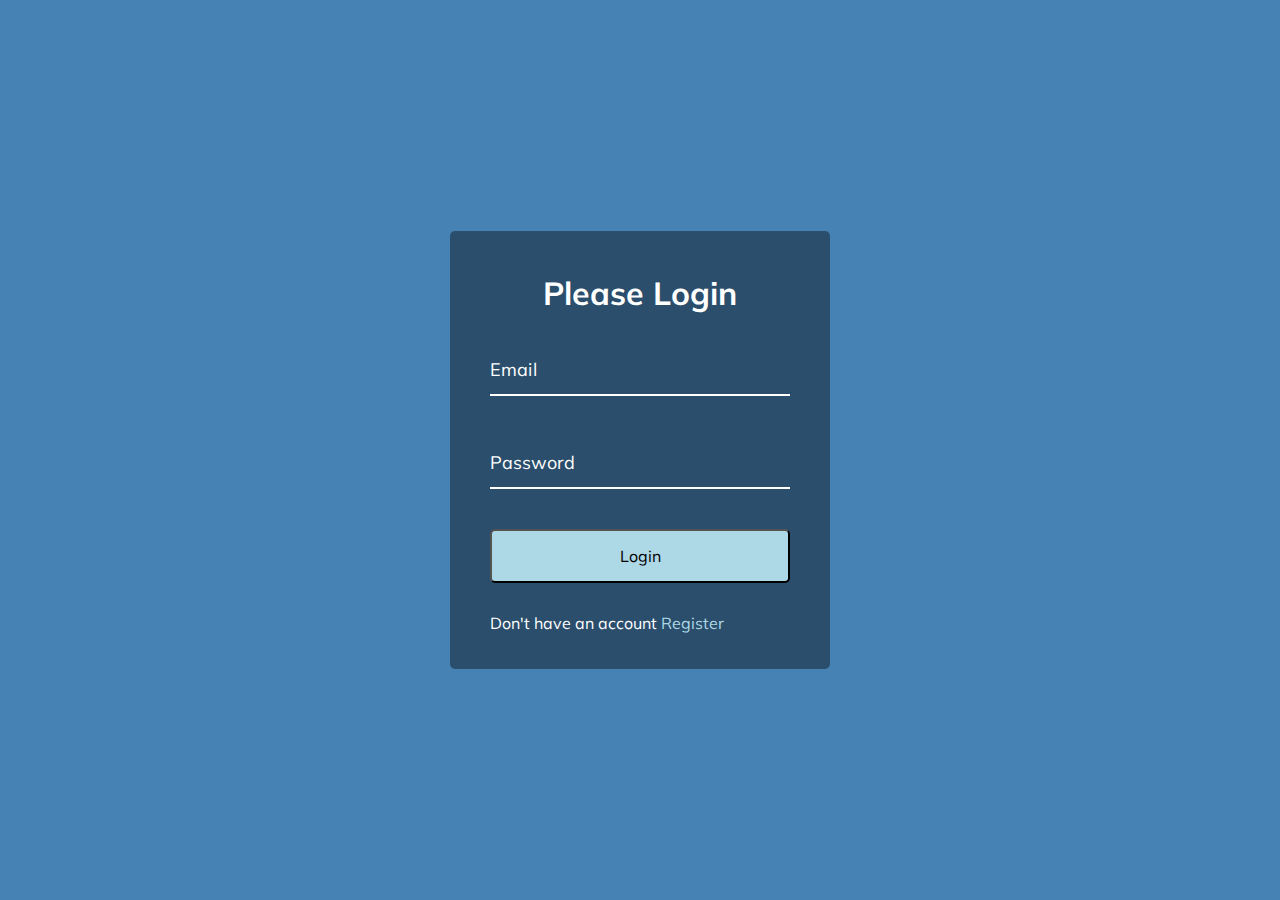
<file: FormWave/index.html>
<!DOCTYPE html>
<html lang="en">
<head>
    <meta charset="UTF-8">
    <meta name="viewport" content="width=device-width, initial-scale=1.0">
    <link rel="stylesheet" href="https://cdnjs.cloudflare.com/ajax/libs/font-awesome/6.5.1/css/all.min.css" 
    integrity="sha512-DTOQO9RWCH3ppGqcWaEA1BIZOC6xxalwEsw9c2QQeAIftl+Vegovlnee1c9QX4TctnWMn13TZye+giMm8e2LwA==" 
    crossorigin="anonymous" referrerpolicy="no-referrer" />
    <link rel="stylesheet" href="style.css">
    <title>Form Input Wave Animation</title>
</head>
<body>
    <div class="container">
        <h1>Please Login</h1>
        <form>
            <div class="form-control">
                <input type="text" required>
                <label>Email</label>
            </div>

            <div class="form-control">
                <input type="password" required>
                <label>Password</label>
            </div>
            
            <button class="btn">Login</button>

            <p class="text">Don't have an account <a href="#">Register</a> </p>
        </form>
    </div>
    <script src="script.js"></script>
</body>
</html>
</file>
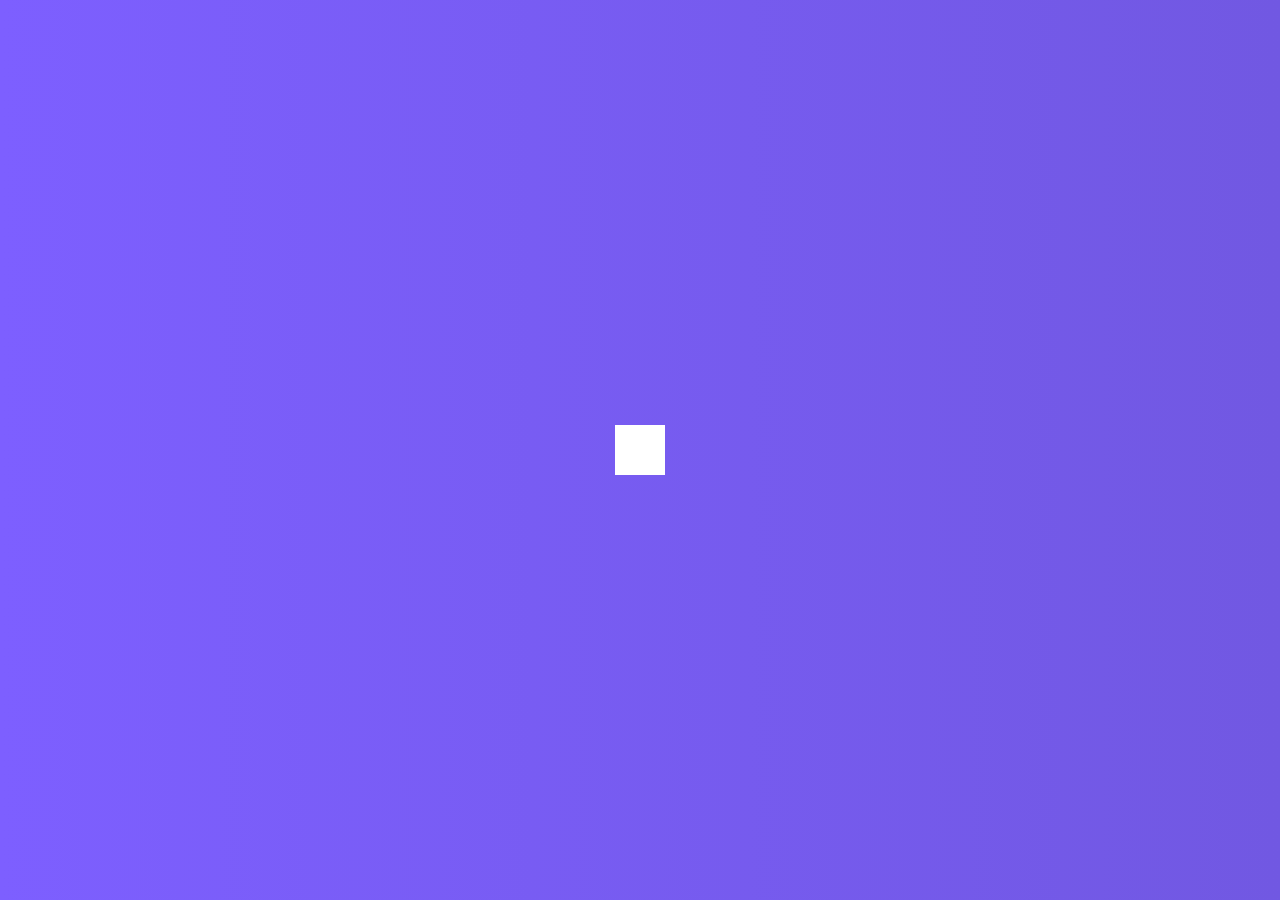
<file: HiddenSearch/index.html>
<!DOCTYPE html>
<html lang="en">
<head>
    <meta charset="UTF-8">
    <meta name="viewport" content="width=device-width, initial-scale=1.0">
    <link rel="stylesheet" href="https://cdnjs.cloudflare.com/ajax/libs/font-awesome/6.5.1/css/all.min.css" 
    integrity="sha512-DTOQO9RWCH3ppGqcWaEA1BIZOC6xxalwEsw9c2QQeAIftl+Vegovlnee1c9QX4TctnWMn13TZye+giMm8e2LwA==" 
    crossorigin="anonymous" referrerpolicy="no-referrer" />
    <link rel="stylesheet" href="style.css">
    <title>Hidden Search</title>
</head>
<body>
    <div class="search">
        <input type="text" class="input" placeholder="Search...">
        <button class="btn">
            <i class="fas fa-search"></i>
        </button>
    </div>
    <script src="script.js"></script>
</body>
</html>
</file>
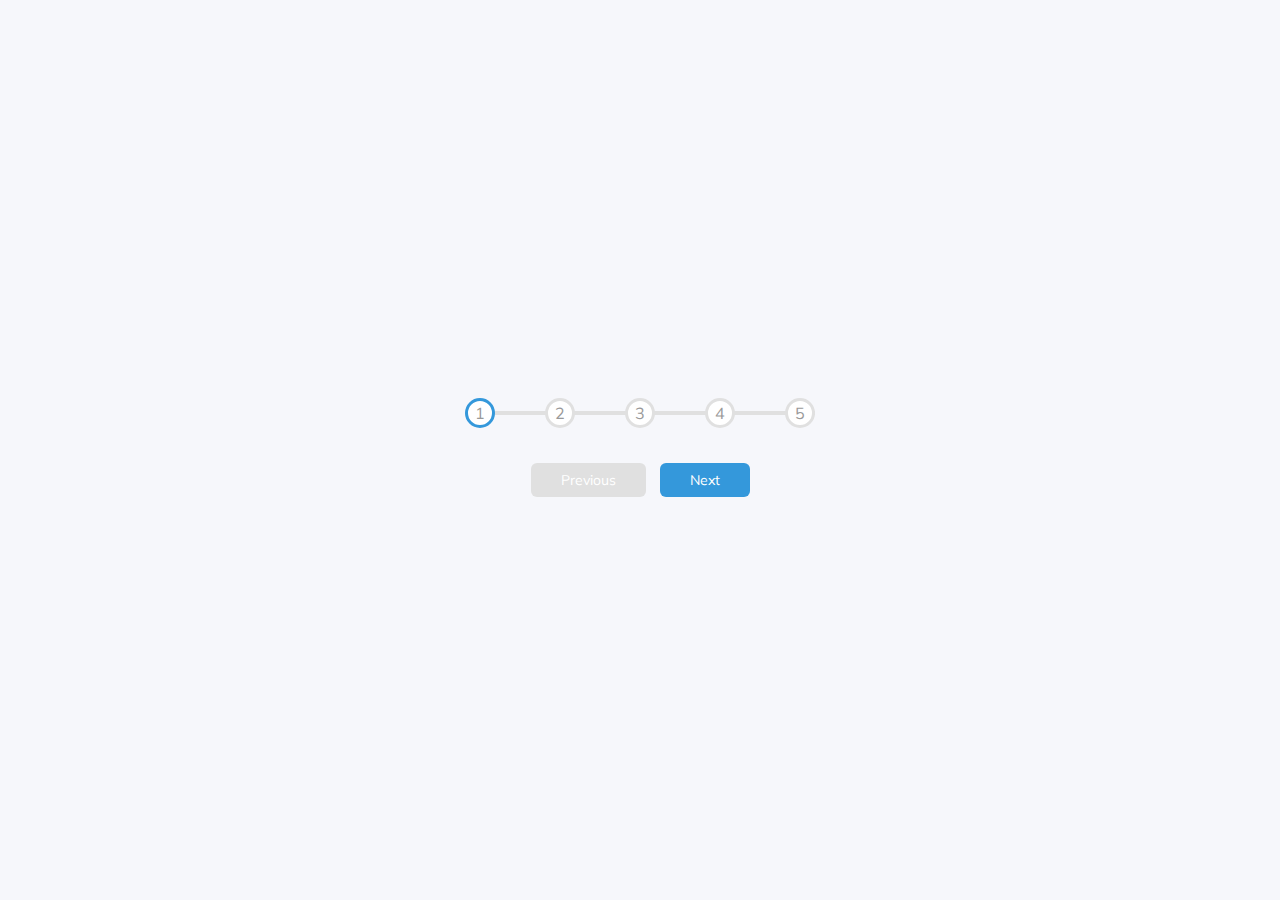
<file: ProgressSteps/index.html>
<!DOCTYPE html>
<html lang="en">
<head>
    <meta charset="UTF-8">
    <meta name="viewport" content="width=device-width, initial-scale=1.0">
    <link rel="stylesheet" href="https://cdnjs.cloudflare.com/ajax/libs/font-awesome/6.5.1/css/all.min.css" 
    integrity="sha512-DTOQO9RWCH3ppGqcWaEA1BIZOC6xxalwEsw9c2QQeAIftl+Vegovlnee1c9QX4TctnWMn13TZye+giMm8e2LwA==" 
    crossorigin="anonymous" referrerpolicy="no-referrer" />
    <link rel="stylesheet" href="style.css">
    <title>Progress Steps</title>
</head>
<body>
    <div class="container">
        <div class="progress-container">
            <div class="progress" id="progress"></div>
            <div class="circle active">1</div>
            <div class="circle">2</div>
            <div class="circle">3</div>
            <div class="circle">4</div>
            <div class="circle">5</div>
        </div>

        <button class="btn" id="prev" disabled>Previous</button>        
        <button class="btn" id="next">Next</button>        
    </div>
    <script src="script.js"></script>
</body>
</html>
</file>
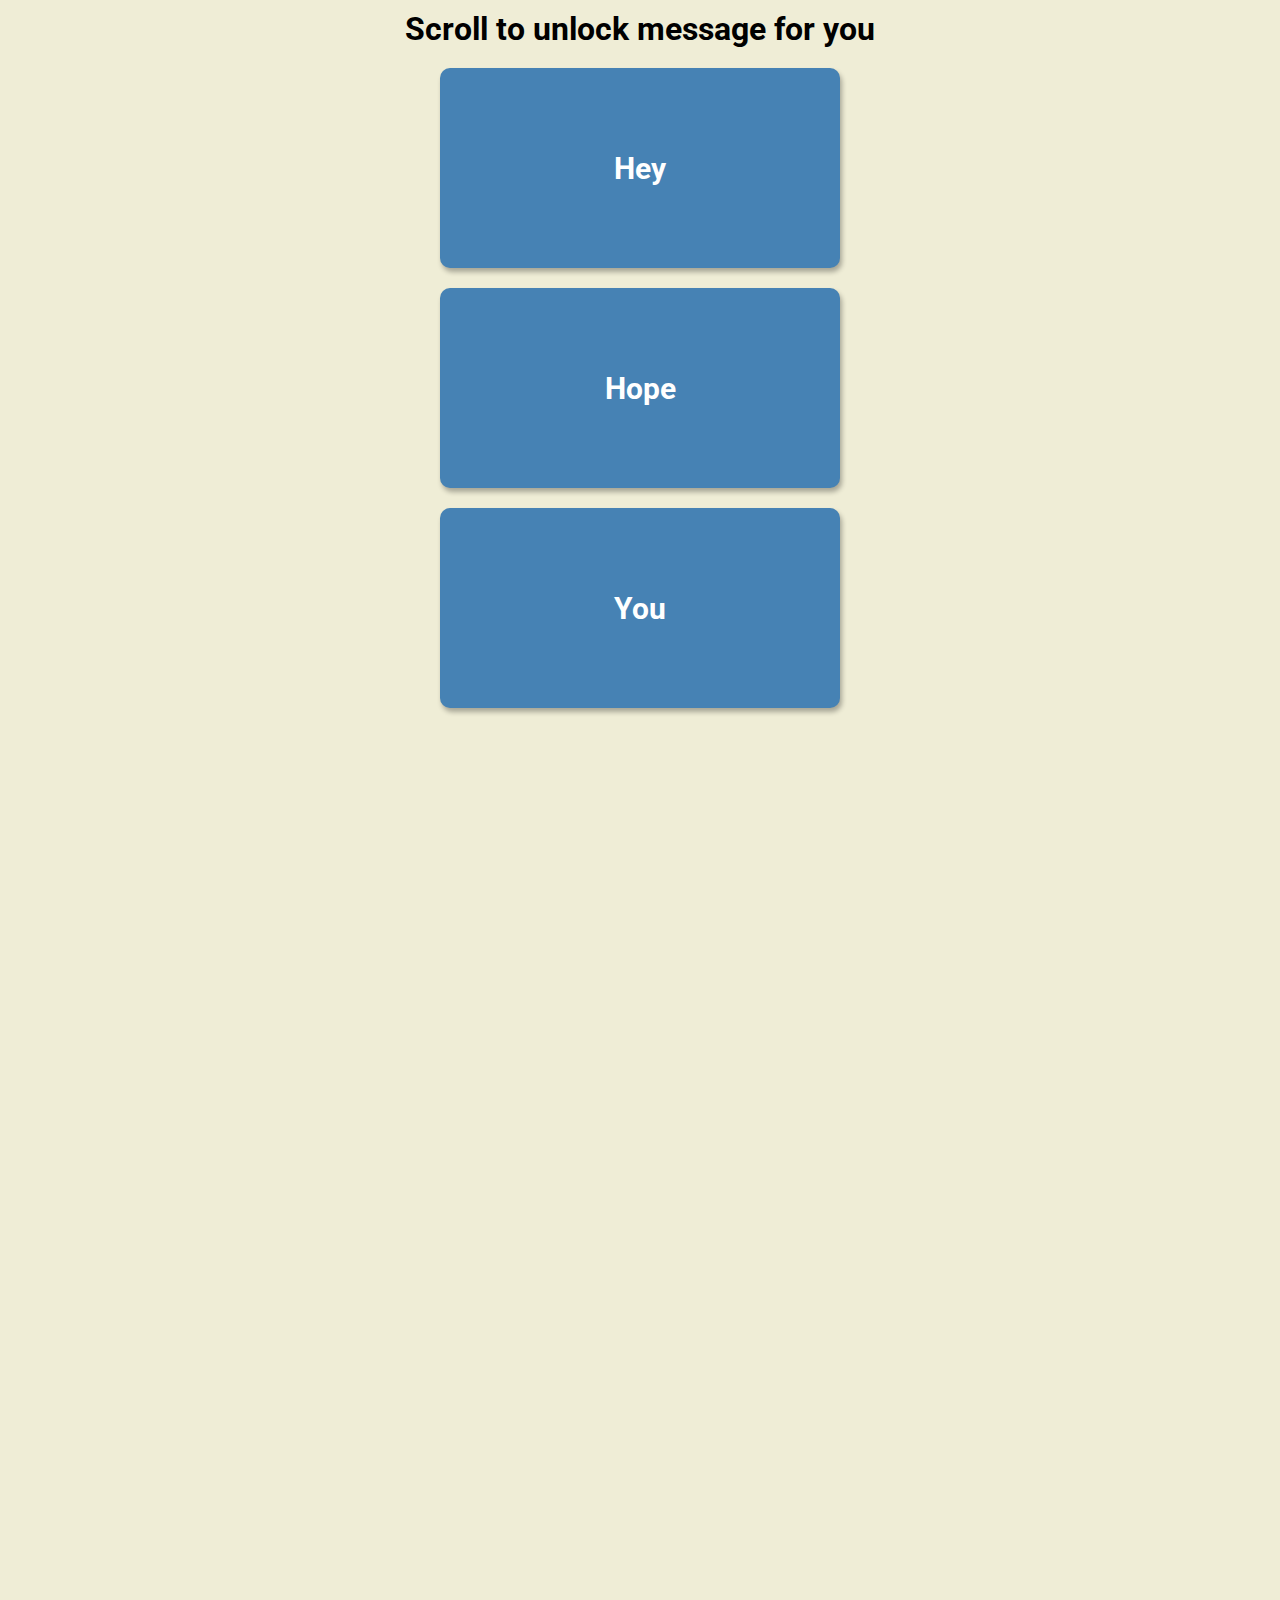
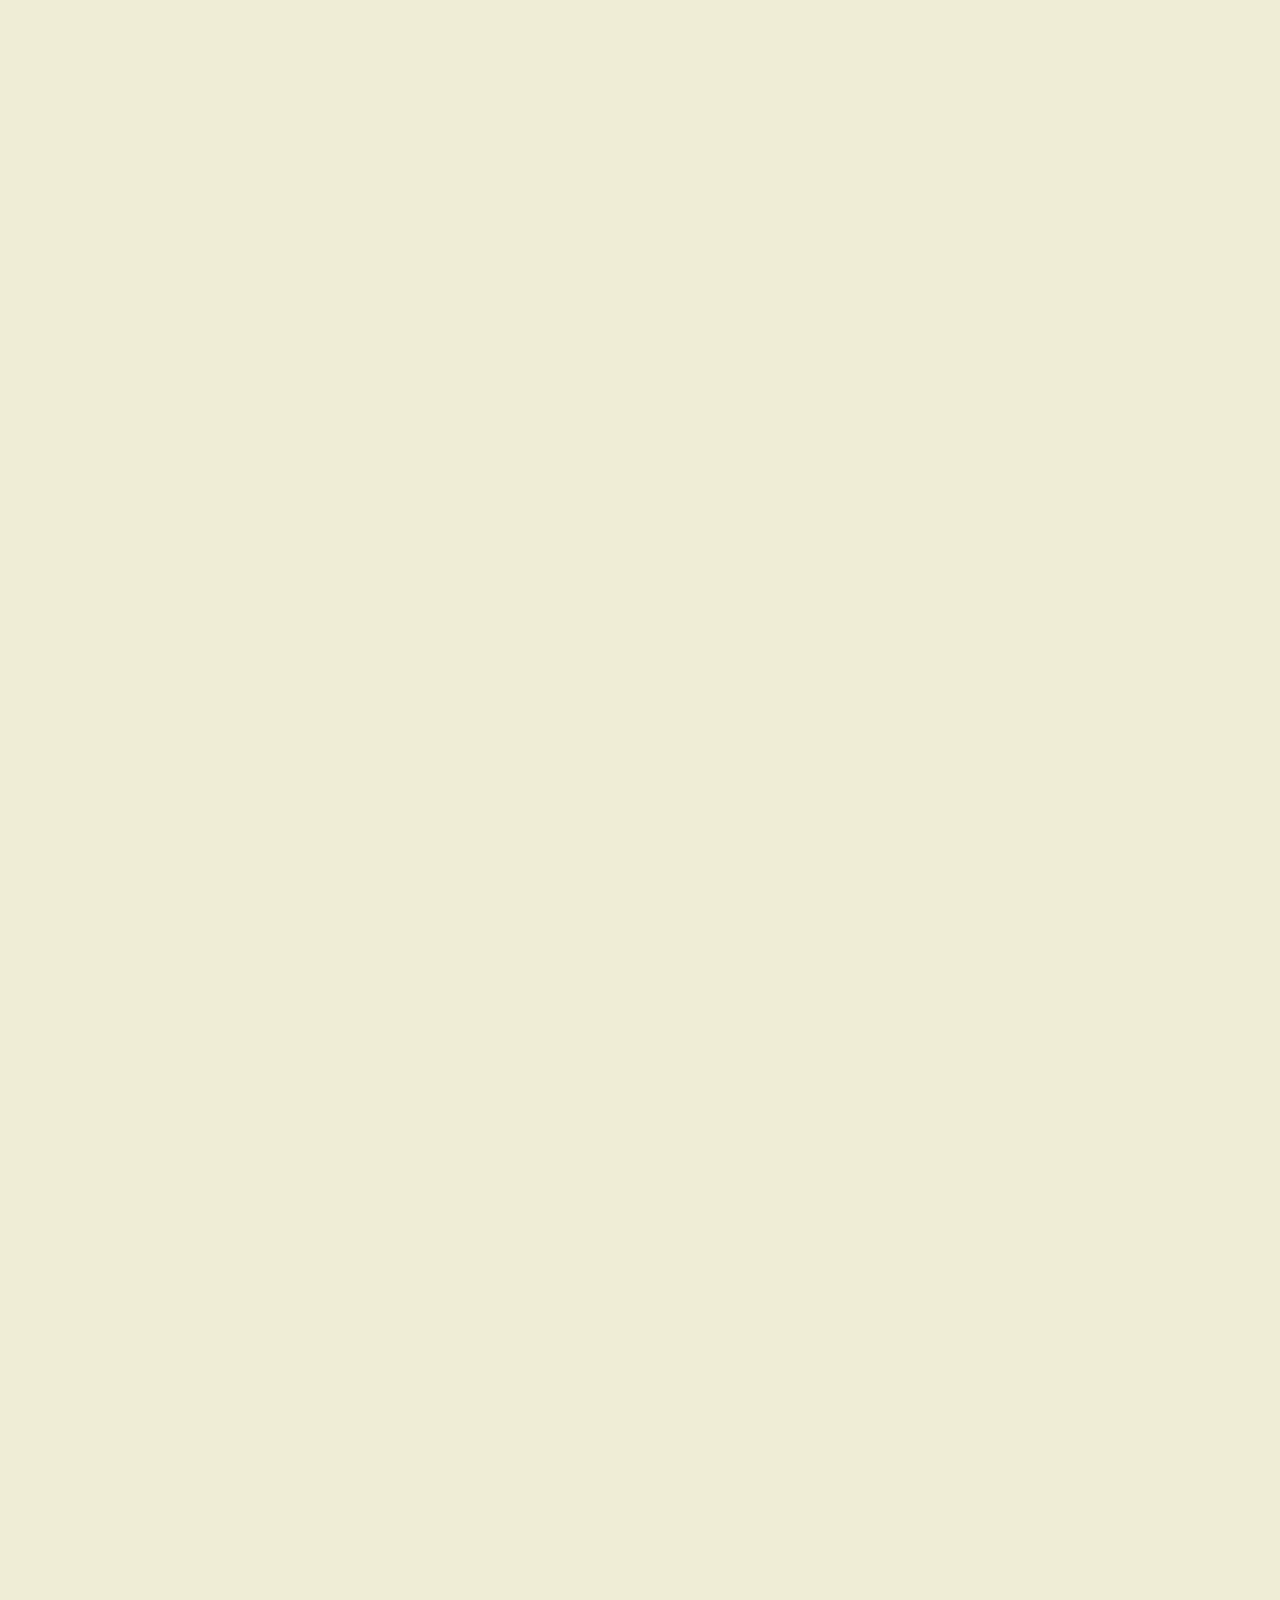
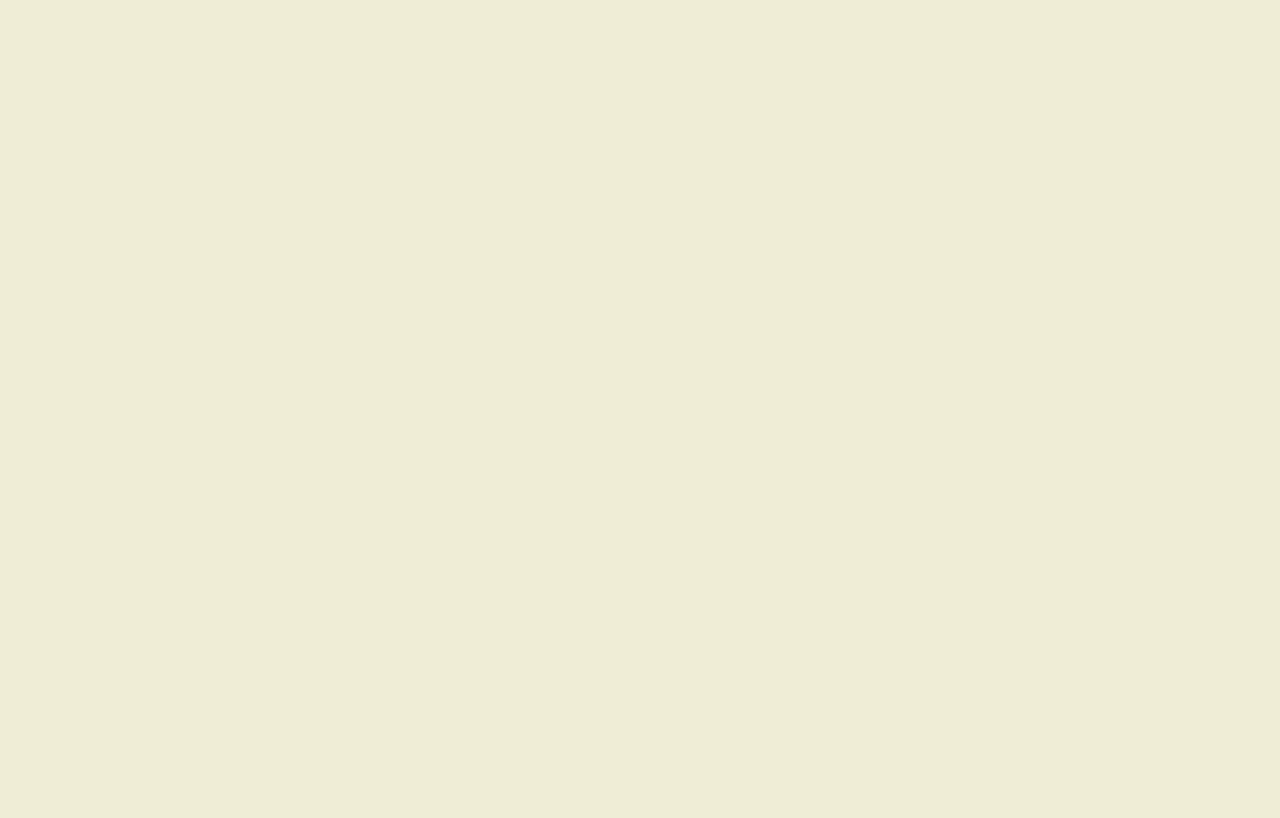
<file: ScrollAnimation/index.html>
<!DOCTYPE html>
<html lang="en">
<head>
    <meta charset="UTF-8">
    <meta name="viewport" content="width=device-width, initial-scale=1.0">
    <link rel="stylesheet" href="https://cdnjs.cloudflare.com/ajax/libs/font-awesome/6.5.1/css/all.min.css" 
    integrity="sha512-DTOQO9RWCH3ppGqcWaEA1BIZOC6xxalwEsw9c2QQeAIftl+Vegovlnee1c9QX4TctnWMn13TZye+giMm8e2LwA==" 
    crossorigin="anonymous" referrerpolicy="no-referrer" />
    <link rel="stylesheet" href="style.css">
    <title>Scroll Animation</title>
</head>
<body>
    <h1>Scroll to unlock message for you</h1>
    <div class="box"><h2>Hey</h2></div>
    <div class="box"><h2>Hope</h2></div>
    <div class="box"><h2>You</h2></div>
    <div class="box"><h2>Are</h2></div>
    <div class="box"><h2>Doing</h2></div>
    <div class="box"><h2>Well</h2></div>
    <div class="box"><h2>And</h2></div>
    <div class="box"><h2>Have</h2></div>
    <div class="box"><h2>A</h2></div>
    <div class="box"><h2>Fantastic</h2></div>
    <div class="box"><h2>Day</h2></div>
    <div class="box"><h2>Wherever</h2></div>
    <div class="box"><h2>You</h2></div>
    <div class="box"><h2>Are</h2></div>
    <div class="box"><h2>In</h2></div>
    <div class="box"><h2>The</h2></div>
    <div class="box"><h2>World</h2></div>
    <div class="box"><h2>Today</h2></div>
    <script src="script.js"></script>
</body>
</html>
</file>
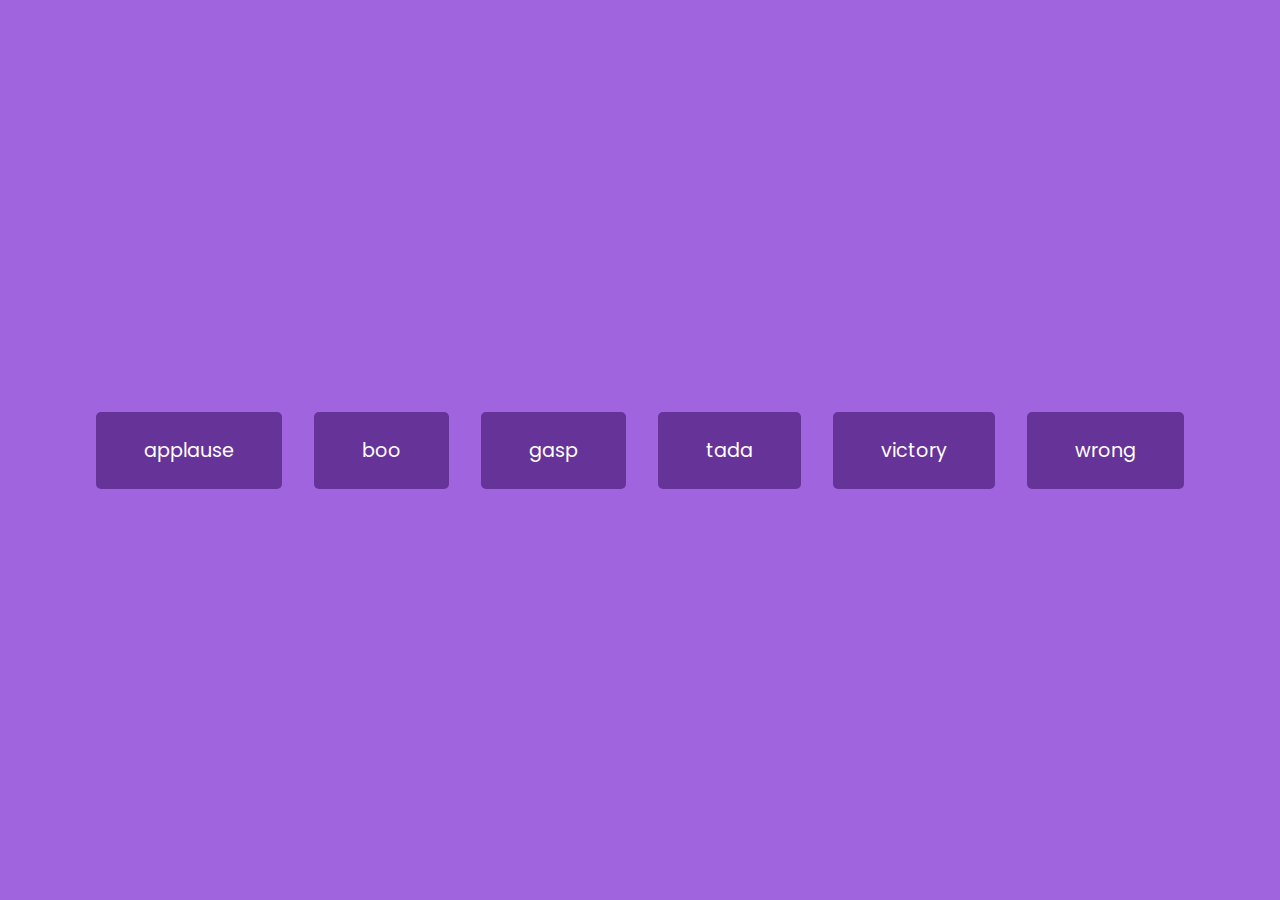
<file: SoundBoard/index.html>
<!DOCTYPE html>
<html lang="en">
<head>
    <meta charset="UTF-8">
    <meta name="viewport" content="width=device-width, initial-scale=1.0">
    <link rel="stylesheet" href="https://cdnjs.cloudflare.com/ajax/libs/font-awesome/6.5.1/css/all.min.css" 
    integrity="sha512-DTOQO9RWCH3ppGqcWaEA1BIZOC6xxalwEsw9c2QQeAIftl+Vegovlnee1c9QX4TctnWMn13TZye+giMm8e2LwA==" 
    crossorigin="anonymous" referrerpolicy="no-referrer" />
    <link rel="stylesheet" href="style.css">
    <title>Sound Board</title>
</head>
<body>
    <audio id="applause" src="sounds/applause.mp3"></audio>
    <audio id="boo" src="sounds/boo.mp3"></audio>
    <audio id="gasp" src="sounds/gasp.mp3"></audio>
    <audio id="tada" src="sounds/tada.mp3"></audio>
    <audio id="victory" src="sounds/victory.mp3"></audio>
    <audio id="wrong" src="sounds/wrong.mp3"></audio>

    <div id="buttons"></div>
    <script src="script.js"></script>
</body>
</html>
</file>
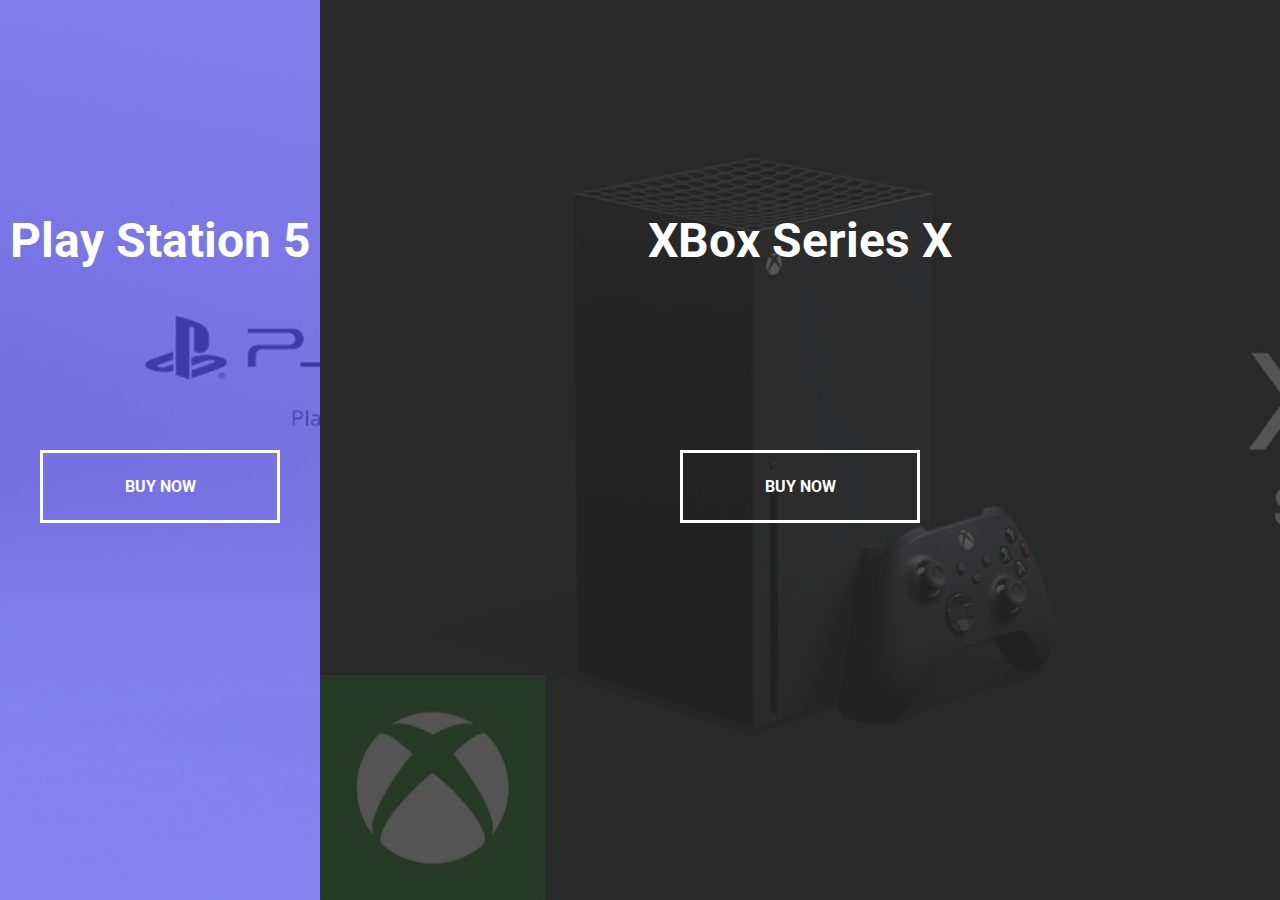
<file: SplitLandingPage/index.html>
<!DOCTYPE html>
<html lang="en">
<head>
    <meta charset="UTF-8">
    <meta name="viewport" content="width=device-width, initial-scale=1.0">
    <link rel="stylesheet" href="https://cdnjs.cloudflare.com/ajax/libs/font-awesome/6.5.1/css/all.min.css" 
    integrity="sha512-DTOQO9RWCH3ppGqcWaEA1BIZOC6xxalwEsw9c2QQeAIftl+Vegovlnee1c9QX4TctnWMn13TZye+giMm8e2LwA==" 
    crossorigin="anonymous" referrerpolicy="no-referrer" />
    <link rel="stylesheet" href="style.css">
    <title>Split Landing Page</title>
</head>
<body>
    <div class="container hover-right">
        <div class="split left">
            <h1>Play Station 5</h1>
            <a href="#" class="btn">Buy Now</a>
        </div>
        
        <div class="split right">
            <h1>XBox Series X</h1>
            <a href="#" class="btn">Buy Now</a>
        </div>
    </div>
    <script src="script.js"></script>
</body>
</html>
</file>
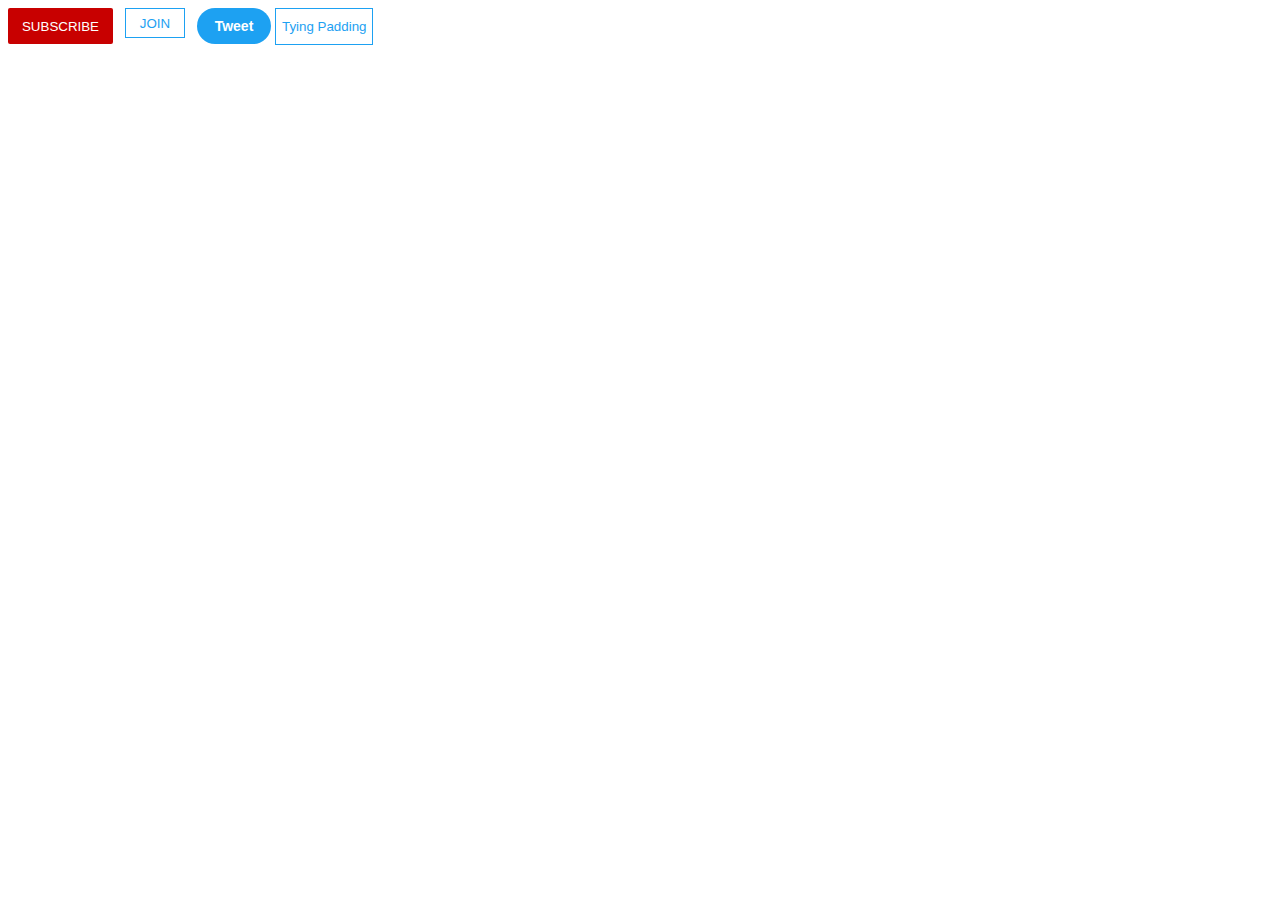
<file: buttons/buttons.html>
<!DOCTYPE html>
<html lang="en">
<head>
    <meta charset="UTF-8">
    <meta name="viewport" content="width=device-width, initial-scale=1.0">
    <title>Buttons</title>
    <link rel="stylesheet" href="style.css">
</head>
<body>
    <button class="subscribe-button">SUBSCRIBE</button>
    <button class="join-button">JOIN</button>
    <button class="tweet-button">Tweet</button>
    <button class="padding-button">Tying Padding</button>
</body>
</html>
</file>
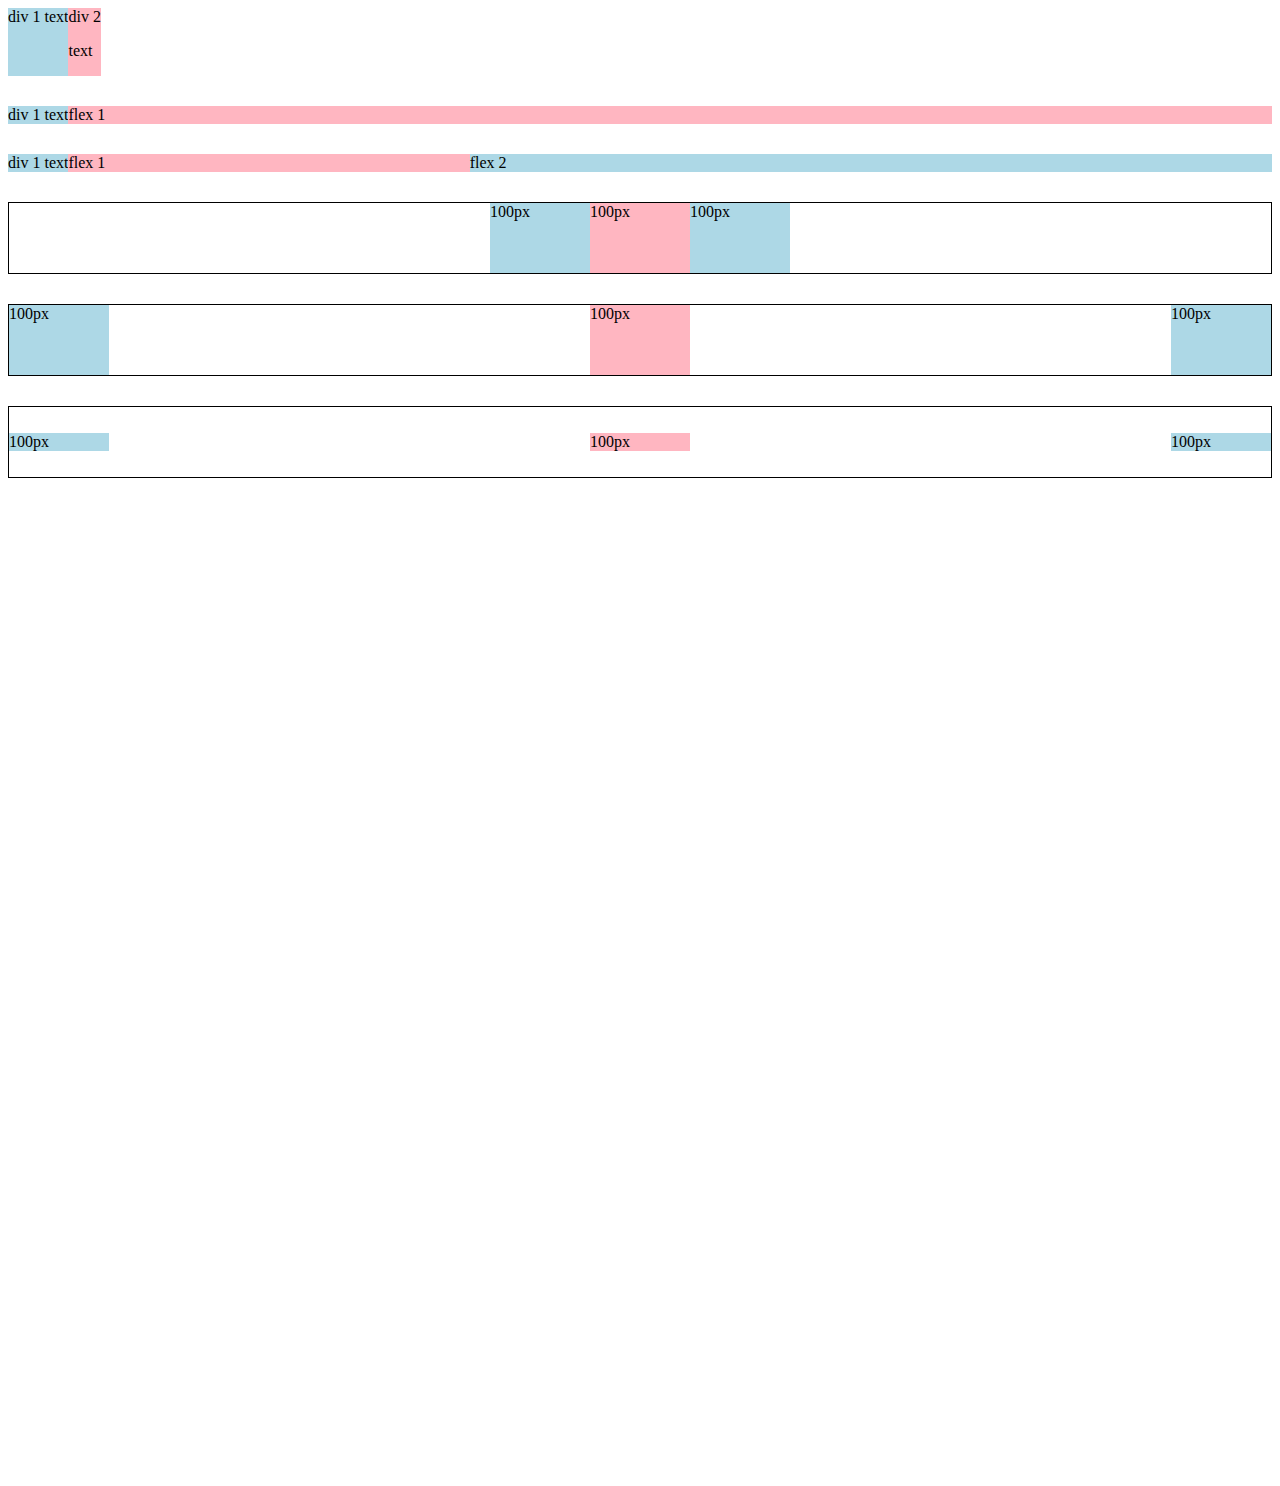
<file: youtubeClone/flexbox.html>
<!DOCTYPE html>
<html lang="en">
<head>
    <meta charset="UTF-8">
    <meta name="viewport" content="width=device-width, initial-scale=1.0">
    <title>Flexbox Practice</title>
</head>
<body style="padding-bottom: 1000px;">
    <div style="
        display: flex; 
        flex-direction: row; ">
        <div style="
        background-color: lightblue;">
            div 1 text
        </div>
        <div style="
        background-color: lightpink;">
            div 2 
            <p>text</p>
        </div>
    </div>

    <div style="
        display: flex; 
        flex-direction: row; 
        margin-top: 30px;">
        <div style="
        background-color: lightblue;">
            div 1 text
        </div>
        <div style="
        background-color: lightpink;
        flex: 1;">
            flex 1
        </div>
    </div>

    <div style="
        display: flex; 
        flex-direction: row; 
        margin-top: 30px;">
        <div style="
        background-color: lightblue;">
            div 1 text
        </div>
        <div style="
        background-color: lightpink;
        flex: 1;">
            flex 1 
        </div>
        <div style="
        background-color: lightblue; 
        flex: 2;">
            flex 2
        </div>
    </div>

    <div style="
        display: flex; 
        flex-direction: row; 
        margin-top: 30px;
        height: 70px;
        border-width: 1px;
        border-style: solid;
        border-color: black;
        justify-content: center;">
        <div style="
        background-color: lightblue;
        width: 100px;">
            100px
        </div>
        <div style="
        background-color: lightpink;
        width: 100px;">
            100px
        </div>
        <div style="
        background-color: lightblue;
        width: 100px;">
            100px
        </div>
    </div>

    <div style="
        display: flex; 
        flex-direction: row; 
        margin-top: 30px;
        height: 70px;
        border-width: 1px;
        border-style: solid;
        border-color: black;
        justify-content: space-between;">
        <div style="
        background-color: lightblue;
        width: 100px;">
            100px
        </div>
        <div style="
        background-color: lightpink;
        width: 100px;">
            100px
        </div>
        <div style="
        background-color: lightblue;
        width: 100px;">
            100px
        </div>
    </div>

    <div style="
        display: flex; 
        flex-direction: row; 
        margin-top: 30px;
        height: 70px;
        border-width: 1px;
        border-style: solid;
        border-color: black;
        justify-content: space-between;
        align-items: center;">
        <div style="
        background-color: lightblue;
        width: 100px;">
            100px
        </div>
        <div style="
        background-color: lightpink;
        width: 100px;">
            100px
        </div>
        <div style="
        background-color: lightblue;
        width: 100px;">
            100px
        </div>
    </div>
</body>
</html>
</file>
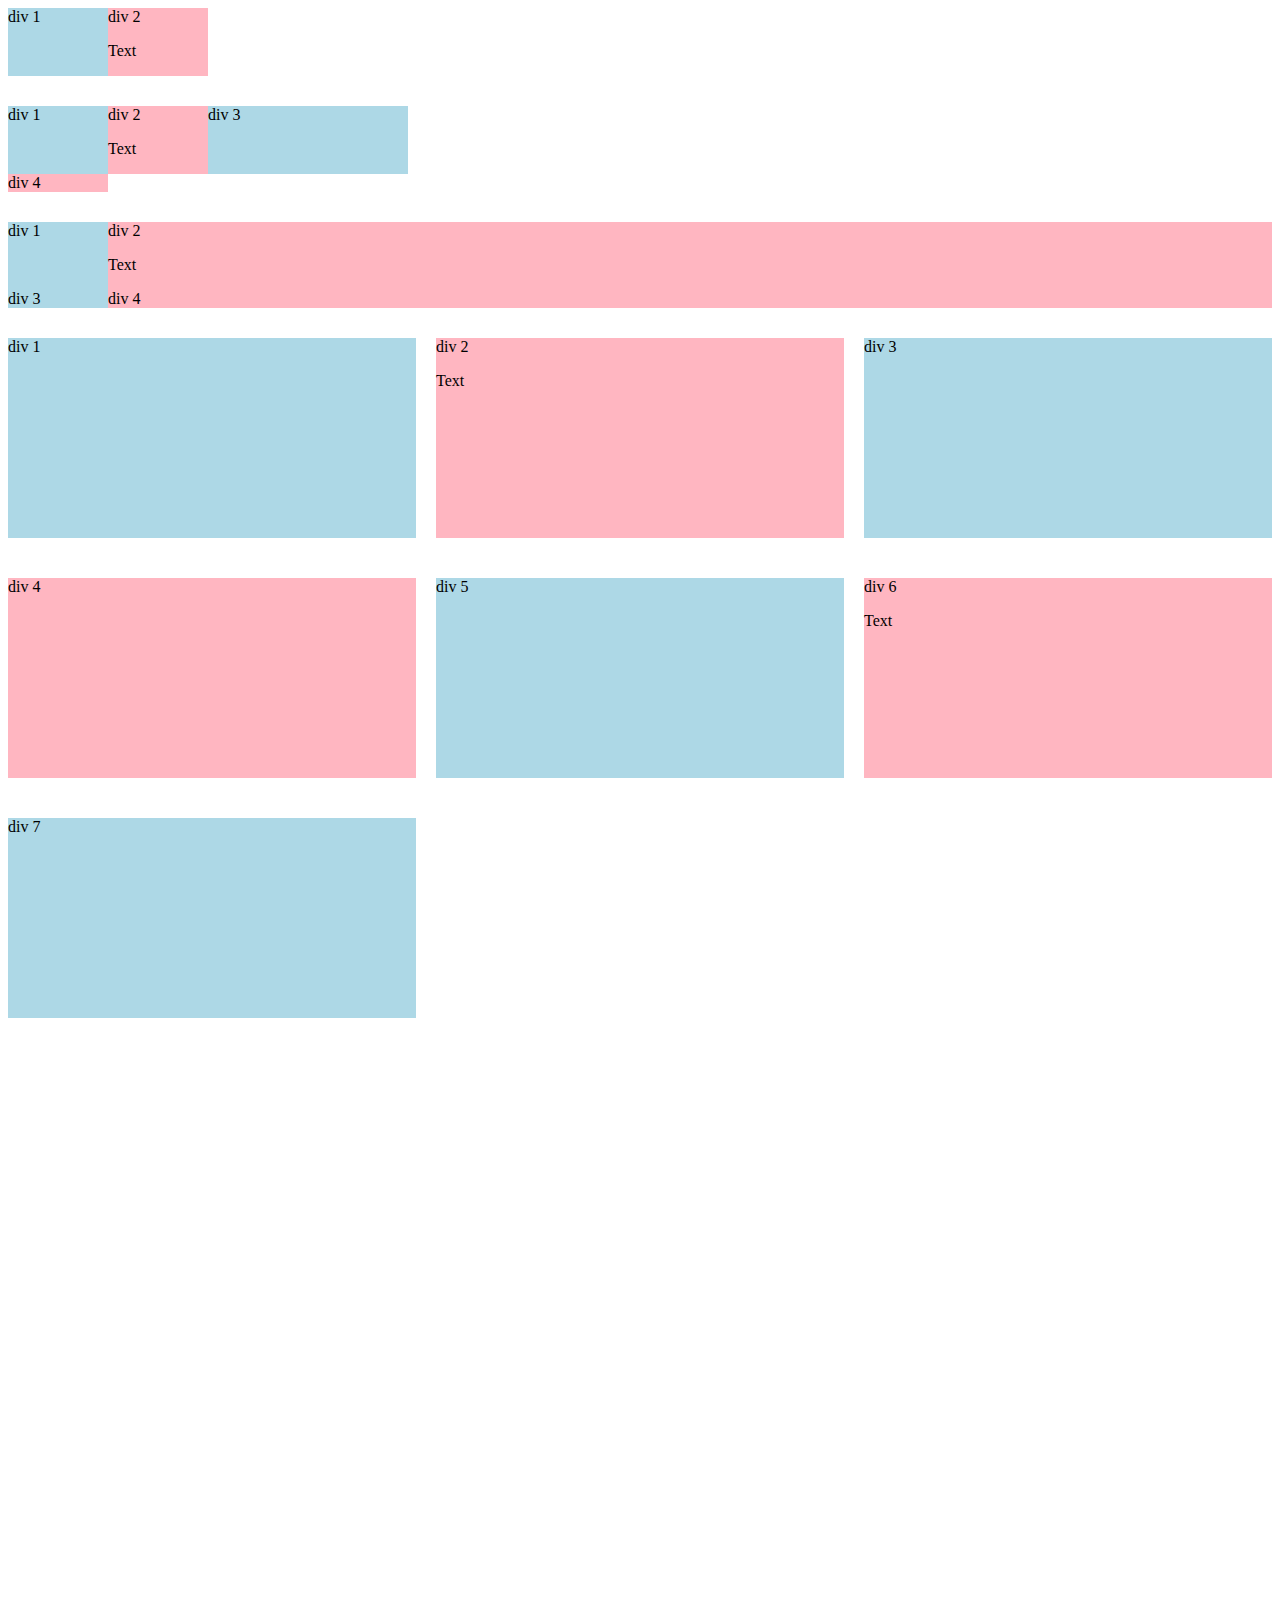
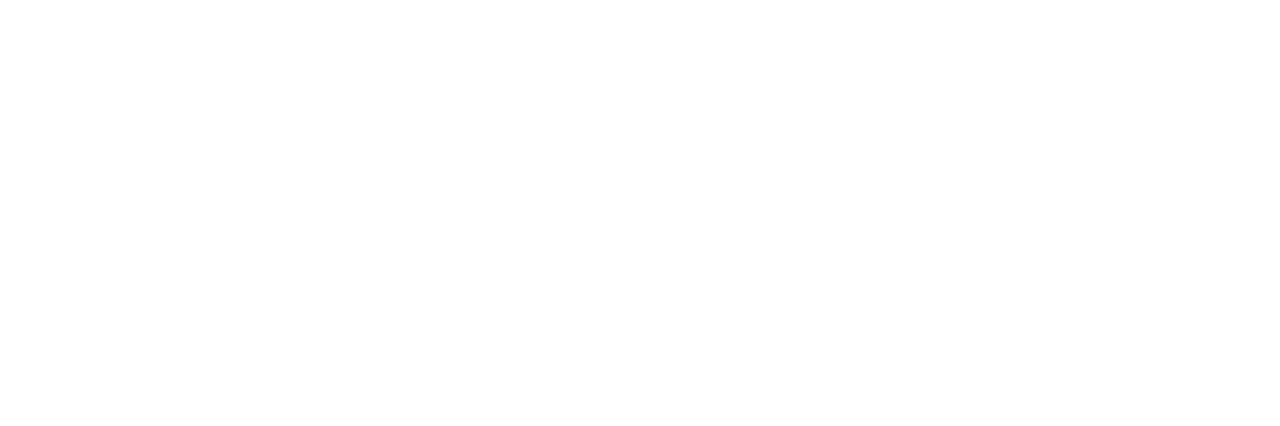
<file: youtubeClone/grid.html>
<!DOCTYPE html>
<html lang="en">
<head>
    <meta charset="UTF-8">
    <meta name="viewport" content="width=device-width, initial-scale=1.0">
    <title>Grid Practice</title>
</head>
<body style="padding-bottom: 1000px;">
    <div style="display: grid;
        grid-template-columns: 100px 100px;    
        ">
        <div style="background-color: lightblue;">
            div 1
        </div>
        <div style="background-color: lightpink;">
            div 2
            <p>Text</p>
        </div>
    </div>

    <div style="display: grid;
        margin-top: 30px;
        grid-template-columns: 100px 100px 200px;    
        ">
        <div style="background-color: lightblue;">
            div 1
        </div>
        <div style="background-color: lightpink;">
            div 2
            <p>Text</p>
        </div>
        <div style="background-color: lightblue;">
            div 3
        </div>
        <div style="background-color: lightpink;">
            div 4
        </div>
    </div>

    
    <div style="display: grid;
        margin-top: 30px;
        grid-template-columns: 100px 1fr;    
        ">
        <div style="background-color: lightblue;">
            div 1
        </div>
        <div style="background-color: lightpink;">
            div 2
            <p>Text</p>
        </div>
        <div style="background-color: lightblue;">
            div 3
        </div>
        <div style="background-color: lightpink;">
            div 4
        </div>
    </div>

    <div style="display: grid;
        margin-top: 30px;
        grid-template-columns: 1fr 1fr 1fr;
        column-gap: 20px;
        row-gap: 40px;
        ">
        <div style="height: 200px; background-color: lightblue;">
            div 1
        </div>
        <div style="height: 200px; background-color: lightpink;">
            div 2
            <p>Text</p>
        </div>
        <div style="height: 200px; background-color: lightblue;">
            div 3
        </div>
        <div style="height: 200px; background-color: lightpink;">
            div 4
        </div>
        <div style="height: 200px; background-color: lightblue;">
            div 5
        </div>
        <div style="height: 200px; background-color: lightpink;">
            div 6
            <p>Text</p>
        </div>
        <div style="height: 200px; background-color: lightblue;">
            div 7
        </div>
        
    </div>
</body>
</html>
</file>
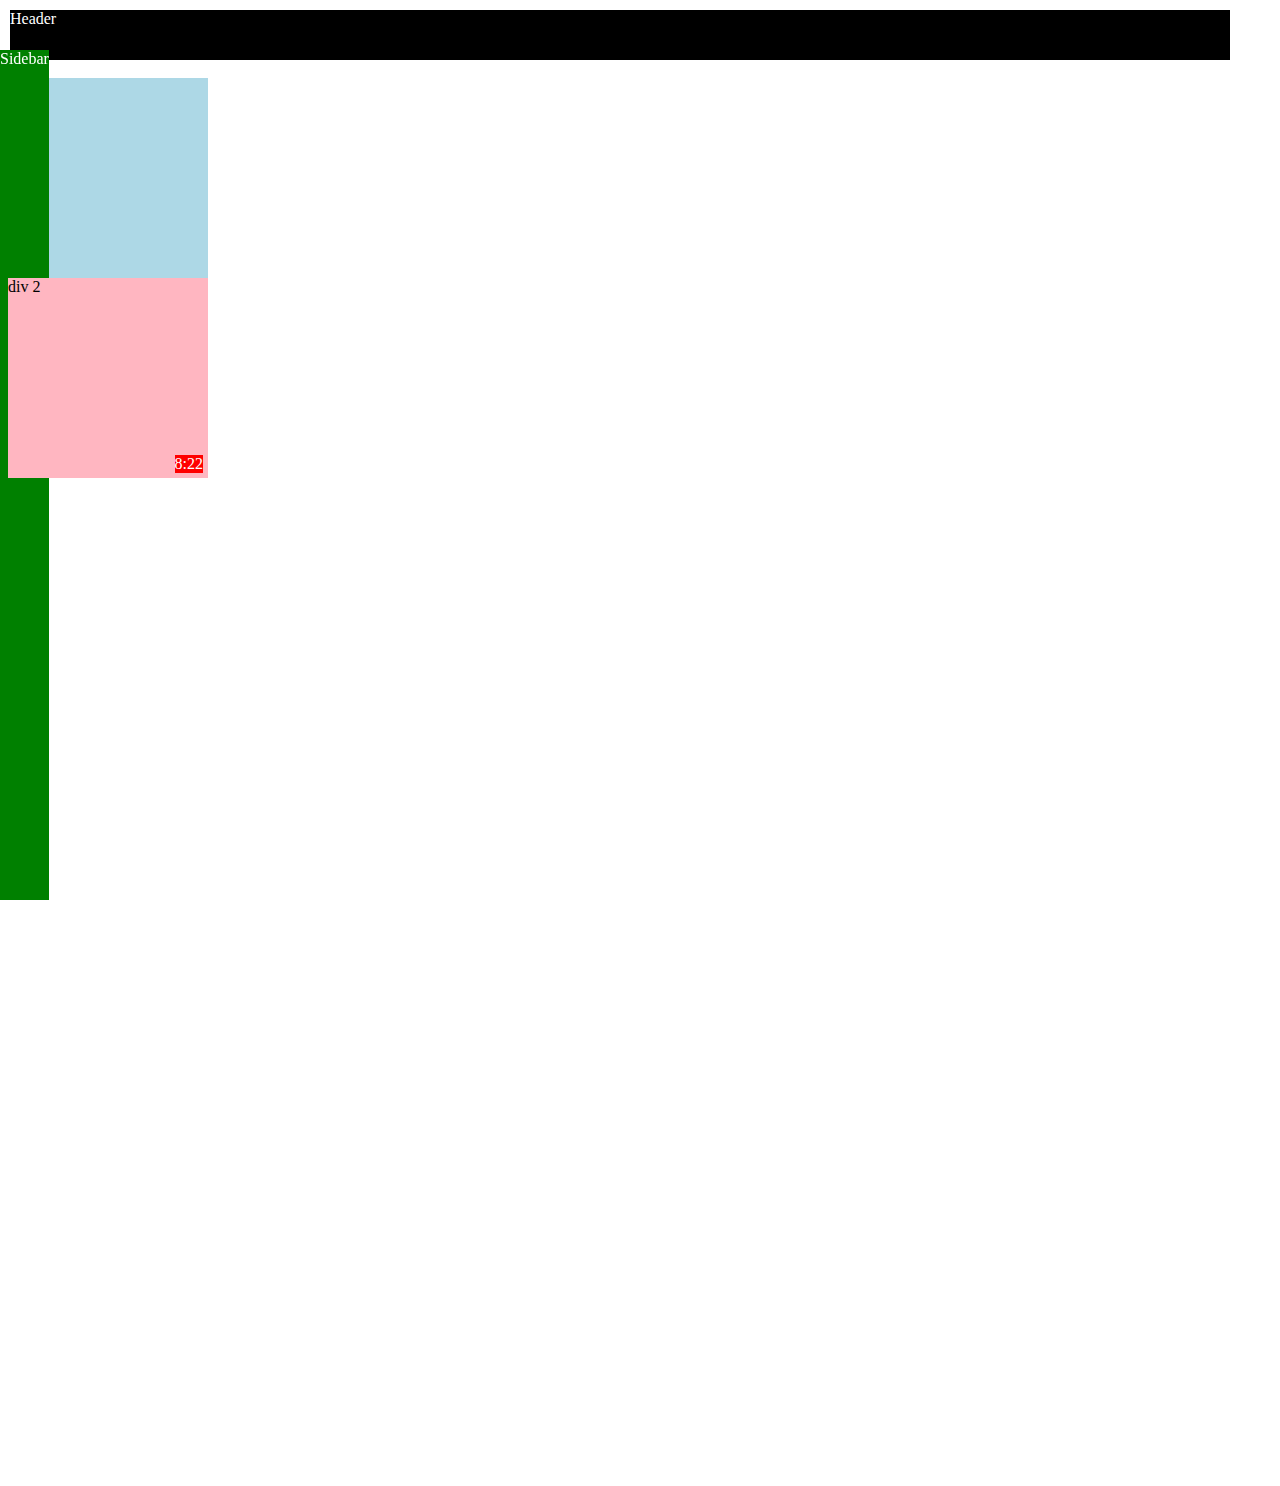
<file: youtubeClone/position.html>
<!DOCTYPE html>
<html lang="en">
<head>
    <meta charset="UTF-8">
    <meta name="viewport" content="width=device-width, initial-scale=1.0">
    <title>Position Practice</title>
</head>
<body style="
    padding-bottom: 1000px;
    padding-top: 70px;">
    <div style="
        background-color: black;
        color: white;
        position: fixed;
        top: 10px;
        left: 10px;
        right: 50px;
        height: 50px;">
        Header
    </div>

    <div style="
    background-color: green;
    color: white;
    position: fixed;
    left: 0;
    bottom: 0;
    top: 50px;">
        Sidebar
    </div>

    <div style="
        background-color: lightblue;
        height: 200px;
        width: 200px;
        position: static;">
        div 1
    </div>

    <div style="
    background-color: lightpink;
    height: 200px;
    width: 200px;
    position: relative;">
        div 2
        <div style="
        position: absolute;
        background-color: red;
        color: white;
        right: 5px;
        bottom: 5px;
        ">
            8:22
        </div>
    </div>

    

</body>
</html>
</file>
<file: FormWave/style.css>
@import url('https://fonts.googleapis.com/css2?family=Muli:wght@400;700&display=swap');

*{
    box-sizing: border-box;
}

body{
    font-family: 'Muli', sans-serif;
    display: flex;
    background-color: steelblue;
    color: white;
    flex-direction: column;
    align-items: center;
    justify-content: center;
    height: 100vh;
    overflow: hidden;
    margin: 0;
}

.btn {
    cursor: pointer;
    display: inline-block;
    width: 100%;
    background: lightblue;
    padding: 15px;
    font-family: inherit;
    font-size: 16px;
    /* border: 0; */
    border-radius: 5px;
}

.btn:focus {
    outline: 0;
}

.btn:active {
    transform: scale(0.98);
}

.text {
    margin-top: 30px;
}

.container {
    background-color: rgba(0, 0, 0, 0.4);
    padding: 20px 40px;
    border-radius: 5px;
}

.container h1 {
    text-align: center;
    margin-bottom: 30px;
}

.container a {
    text-decoration: none;
    color: lightblue;
}

.form-control {
    position: relative;
    margin: 20px 0 40px;
    width: 300px;    
}

.form-control input {
    background-color: transparent;
    border: 0;
    border-bottom: 2px solid white;
    display: block;
    width: 100%;
    padding: 15px 0;
    font-size: 18px;
    color: white;
    /* outline: none; */
}

.form-control input:focus,
.form-control input:valid {
    outline: 0;
    border-bottom-color: lightblue;
}

.form-control label {
    position: absolute;
    top: 15px;
    left: 0;
}

.form-control label span {
    display: inline-block;
    font-size: 18px;
    min-width: 5px;
    transition: transform 0.3s cubic-bezier(0.68, -0.55, 0.265, 1.55);
}

.form-control input:focus + label span,
.form-control input:valid + label span {
    color: lightblue;
    transform: translateY(-30px);
}
</file>
<file: HiddenSearch/style.css>
@import url('https://fonts.googleapis.com/css2?family=Roboto:wght@400;700&display=swap');

*{
    box-sizing: border-box;
}

body{
    background-image: linear-gradient(90deg, #7d5fff, #7158e2);
    font-family: 'Roboto', sans-serif;
    display: flex;
    flex-direction: column;
    align-items: center;
    justify-content: center;
    height: 100vh;
    overflow: hidden;
    margin: 0;
}

.search {
    position: relative;
    height: 50px;
}

.search .input {
    background-color: whitesmoke;
    border: 0;
    font-size: 18px;
    padding: 15px;
    height: 50px;
    width: 50px;
    transition: width 0.3s ease;
}

.btn {
    background-color: white;
    border: 0;
    cursor: pointer;
    font-size: 24px;
    position: absolute;
    top: 0;
    left: 0;
    height: 50px;
    width: 50px;
    transition: transform 0.3s ease;
}

.btn:focus, .input:focus {
    outline:none;
}

.search.active .input {
    width: 200px;
}

.search.active .btn {
    transform: translateX(198px);
}
</file>
<file: ProgressSteps/style.css>
@import url('https://fonts.googleapis.com/css2?family=Muli:wght@400;700&display=swap');

:root {
    --line-border-fill: #3498db;
    --line-border-empty: #e0e0e0;
}

*{
    box-sizing: border-box;
}

body{
    background-color: #f6f7fb;
    font-family: 'Muli', sans-serif;
    display: flex;
    /* flex-direction: column; */
    align-items: center;
    justify-content: center;
    height: 100vh;
    overflow: hidden;
    margin: 0;
}

.container {
    text-align: center;
}

.progress-container {
    display: flex;
    justify-content: space-between;
    position: relative;
    margin-bottom: 30px;
    max-width: 100%;
    width: 350px;
}

.progress-container::before {
    content: '';
    background-color: var(--line-border-empty);
    position: absolute;
    top: 50%;
    left: 0;
    transform: translateY(-50%);
    height: 4px;
    width: 100%;
    z-index: -1;
}

.progress {
    background-color: var(--line-border-fill);
    position: absolute;
    top: 50%;
    left: 0;
    transform: translateY(-50%);
    height: 4px;
    width: 0%;
    z-index: -1;
    transition: 0.4s ease;
}

.circle {
    background-color: white;
    color: #999;
    border-radius: 50%;
    height: 30px;
    width: 30px;
    display: flex;
    align-items: center;
    justify-content: center;
    border: 3px solid var(--line-border-empty);
    transition: .4s ease;
}

.circle.active {
    border-color: var(--line-border-fill);
}

.btn {
    background-color: var(--line-border-fill);
    color: white;
    border: none;
    border-radius: 6px;
    cursor: pointer;
    font-family: inherit;
    padding: 8px 30px;
    margin: 5px;
    font-size: 14px;
}

.btn:active {
    transform: scale(0.98);
}

.btn:focus{
    outline: none;
}

.btn:disabled {
    background-color: var(--line-border-empty);
    cursor: not-allowed;
}
</file>
<file: ScrollAnimation/style.css>
@import url('https://fonts.googleapis.com/css2?family=Roboto:wght@400;700&display=swap');

*{
    box-sizing: border-box;
}

body{
    background-color: #EFEDD6;
    font-family: 'Roboto', sans-serif;
    display: flex;
    flex-direction: column;
    align-items: center;
    justify-content: center;
    /* height: 100vh; */
    overflow-x: hidden;
    margin: 0;
}

h1 {
    margin: 10px;
}

.box {
    background-color: steelblue;
    color: #fff;
    display: flex;
    align-items: center;
    justify-content: center;
    width: 400px;
    height: 200px;
    margin: 10px;
    border-radius: 10px;
    box-shadow: 2px 4px 5px rgb(0, 0, 0, 0.3);
    transform: translateX(400%);
    transition: transform 0.4s ease;
}

.box:nth-of-type(even) {
    transform: translateX(-400%);
}

.box.show {
    transform: translateX(0);
}

.box h2 {
    font-size: 30px;
}
</file>
<file: SoundBoard/style.css>
@import url('https://fonts.googleapis.com/css2?family=Poppins:wght@200;400&display=swap');

*{
    box-sizing: border-box;
}

body{
    background-color: rgb(161,100,223);
    font-family: 'Poppins', sans-serif;
    display: flex;
    flex-wrap: wrap;
    /* flex-direction: column; */
    align-items: center;
    justify-content: center;
    text-align: center;
    height: 100vh;
    overflow: hidden;
    margin: 0;
}

.btn:focus {
    outline: none;
}

.btn:hover {
    opacity: 0.9;
    cursor: pointer;
}

.btn {
    background-color: rebeccapurple;
    border-radius: 5px;
    border: none;
    color: white;
    margin: 1rem;
    padding: 1.5rem 3rem;
    font-size: 1.2rem;
    font-family: inherit;
}
</file>
<file: SplitLandingPage/style.css>
@import url('https://fonts.googleapis.com/css2?family=Roboto:wght@400;700&display=swap');

*{
    box-sizing: border-box;
}

:root {
    --left-bg-color: rgba(87,84,236,0.7);
    --right-bg-color: rgba(43,43,43,0.8);
    --left-btn-hover-color: rgba(87,84,236,1);
    --right-btn-hover-color: rgba(28,122,28,1);
    --hover-width: 75%;
    --other-width: 25%;
    --speed: 1000ms;
}

body{
    font-family: 'Roboto', sans-serif;
    height: 100vh;
    overflow: hidden;
    margin: 0;
}

h1 {
    font-size: 3rem;
    color: white;
    position: absolute;
    left: 50%;
    top: 20%;
    transform: translateX(-50%);
    text-wrap: nowrap;
}

.container {
    position: relative;
    width: 100%;
    height: 100%;
    background: #444;
}

.split {
    position: absolute;
    width: 50%;
    height: 100%;
    overflow: hidden;
}

.split.left {
    left: 0;
    background: url('ps.jpg');
    background-repeat: no-repeat;
    background-size:cover;
}

.split.left::before {
    content: ' ';
    position: absolute;
    width: 100%;
    height: 100%;
    background-color: var(--left-bg-color);
}

.split.right {
    right: 0;
    background: url('xbox.jpg');
    background-repeat: no-repeat;
    background-size: cover;
}

.split.right::before {
    content: ' ';
    position: absolute;
    width: 100%;
    height: 100%;
    background-color: var(--right-bg-color);
}

.btn {
    position: absolute;
    display: flex;
    left: 50%;
    top: 50%;
    transform: translateX(-50%);
    text-decoration: none;
    color: white;
    border: white solid 0.2rem;
    font-size: 1rem;
    font-weight: bold;
    text-transform: uppercase;
    width: 15rem;
    padding: 1.5rem;
    align-items: center;
    justify-content: center;
}

.split.left .btn:hover {
    background-color: var(--left-btn-hover-color);
    border-color: blue;
}

.split.right a:hover {
    background-color: var(--right-btn-hover-color);
    border-color: black;
}

.split.right, .split.left, .split.right::before, .split.right::before {
    transition: all var(--speed) ease-in-out;
}

.hover-left .left{
    width: var(--hover-width);  
}

.hover-left .right{
    width: var(--other-width);
}

.hover-right .right{
    width: var(--hover-width);  
}

.hover-right .left{
    width: var(--other-width);
}

@media (max-width: 800px) {
    h1 {
        font-size: 2rem;  
        top: 30% ;
        transition: all 0.4s ease;
    }

    .btn {
        width: 12rem;
        padding: 1.2rem;
    }
}
</file>
<file: buttons/style.css>
button{
    /* vertical-align: bottom; */
    vertical-align: top;
}

.subscribe-button{
    background-color: rgb(200, 0, 0);
    color: white;
    border: none;
    height: 36px;
    width: 105px;
    border-radius: 2px;
    cursor: pointer;   
    margin-right: 8px;
    transition: opacity 0.4ms;
}

.join-button{
    background-color: white;
    color: rgb(29, 161, 242);
    border-color: rgb(29, 161, 242);
    border-width: 1px;
    border-style: solid;
    height: 30px;
    width: 60px;
    cursor: pointer;
    margin-right: 8px;
    transition: background-color 0.5s, color 0.5s;
}

.tweet-button{
    background-color: rgb(29, 161, 242);
    color: white;
    border-radius: 20px;
    height: 36px;
    width: 74px;
    border: none;
    font-weight: bold;
    font-size: 14px;
    cursor: pointer;
    transition: box-shadow 0.15s;
}

.padding-button{
    background-color: white;
    color: rgb(29, 161, 242);
    border-color: rgb(29, 161, 242);
    border-width: 1px;
    border-style: solid;
    /* height: 30px;
    width: 60px; */
    /* padding: 10px; */
    padding-left: 6px;
    padding-right: 6px;
    padding-top: 10px;
    padding-bottom: 10px;
    cursor: pointer;
    margin-right: 8px;
    transition: background-color 0.5s, color 0.5s;
}

.subscribe-button:hover{
    /* background-color: rgba(255, 0, 0, 0.744); *//*Better way below */
    opacity: 0.8;
}

.subscribe-button:active{
    opacity: 0.4;
}

.join-button:hover{
    background-color: rgb(29, 161, 242);
    color: white;
}

.join-button:active{
    opacity: 0.8;
}

.tweet-button:hover{
    box-shadow: 0 12px 16px 0 rgba(0,0,0,0.24), 0 17px 50px 0 rgba(0,0,0,0.19);
}

.tweet-button:active{
    background-color: white;
    color: rgb(29, 161, 242);
}

.padding-button:hover{
    background-color: rgb(29, 161, 242);
    color: white;
}

.padding-button:active{
    opacity: 0.8;
}
</file>
